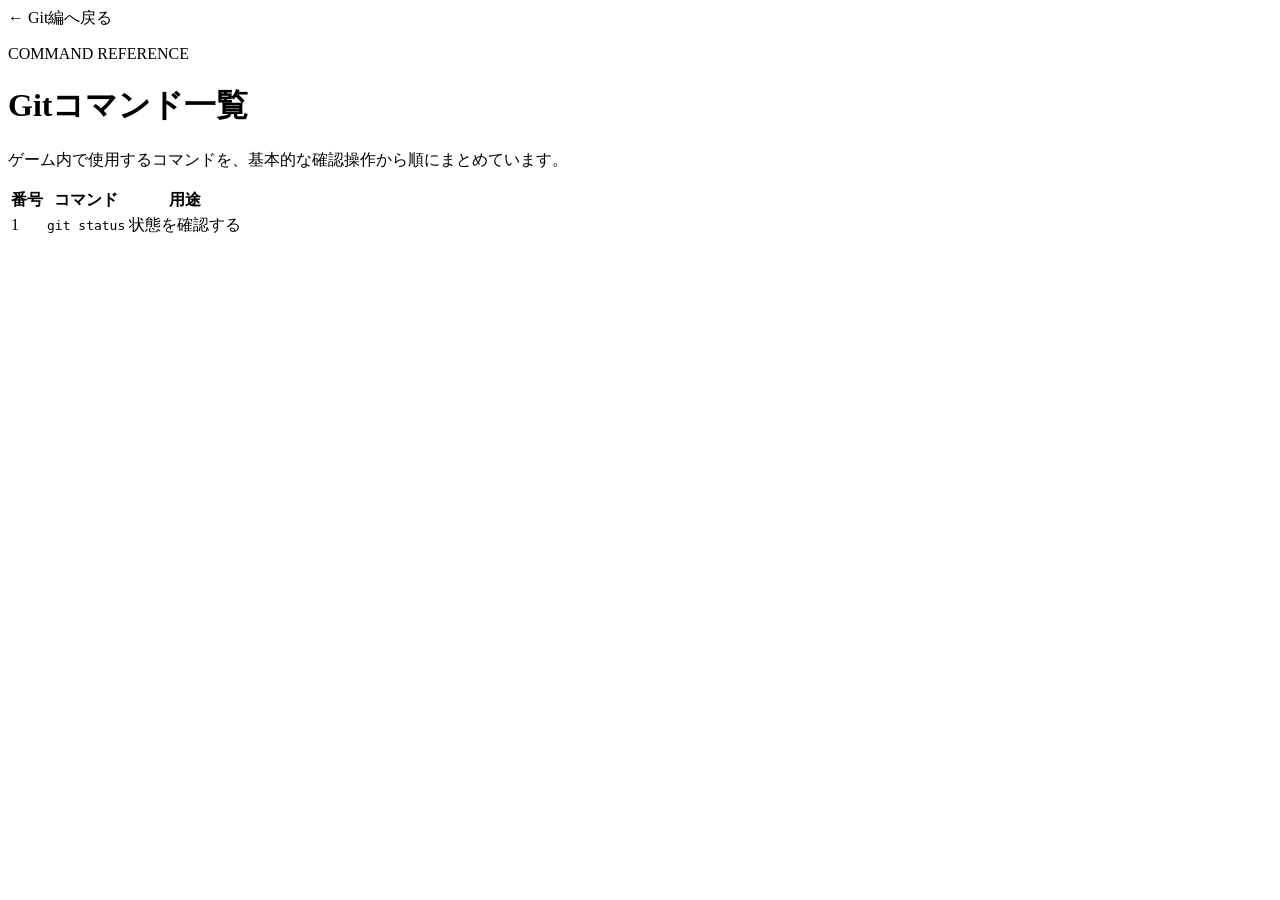
<file: app/src/main/resources/templates/commands.html>
<!doctype html>
<html lang="ja" xmlns:th="http://www.thymeleaf.org">
<head>
  <meta charset="UTF-8">
  <meta name="viewport" content="width=device-width, initial-scale=1">
  <meta http-equiv="Content-Security-Policy" content="default-src 'self'; style-src 'self'; base-uri 'none'; form-action 'self'">
  <title>Developer Dungeon | Gitコマンド一覧</title>
  <link rel="stylesheet" th:href="@{/entry.css}">
</head>
<body class="reference-page">
<main class="reference-shell">
  <a class="back-link" th:href="@{/git/stages}">← Git編へ戻る</a>
  <header><p class="reference-kicker">COMMAND REFERENCE</p><h1>Gitコマンド一覧</h1><p>ゲーム内で使用するコマンドを、基本的な確認操作から順にまとめています。</p></header>
  <div class="command-table-wrap">
    <table>
      <thead><tr><th scope="col">番号</th><th scope="col">コマンド</th><th scope="col">用途</th></tr></thead>
      <tbody><tr th:each="command : ${commands}"><td th:text="${command.number}">1</td><td><code th:text="${command.command}">git status</code></td><td th:text="${command.purpose}">状態を確認する</td></tr></tbody>
    </table>
  </div>
</main>
</body>
</html>
</file>
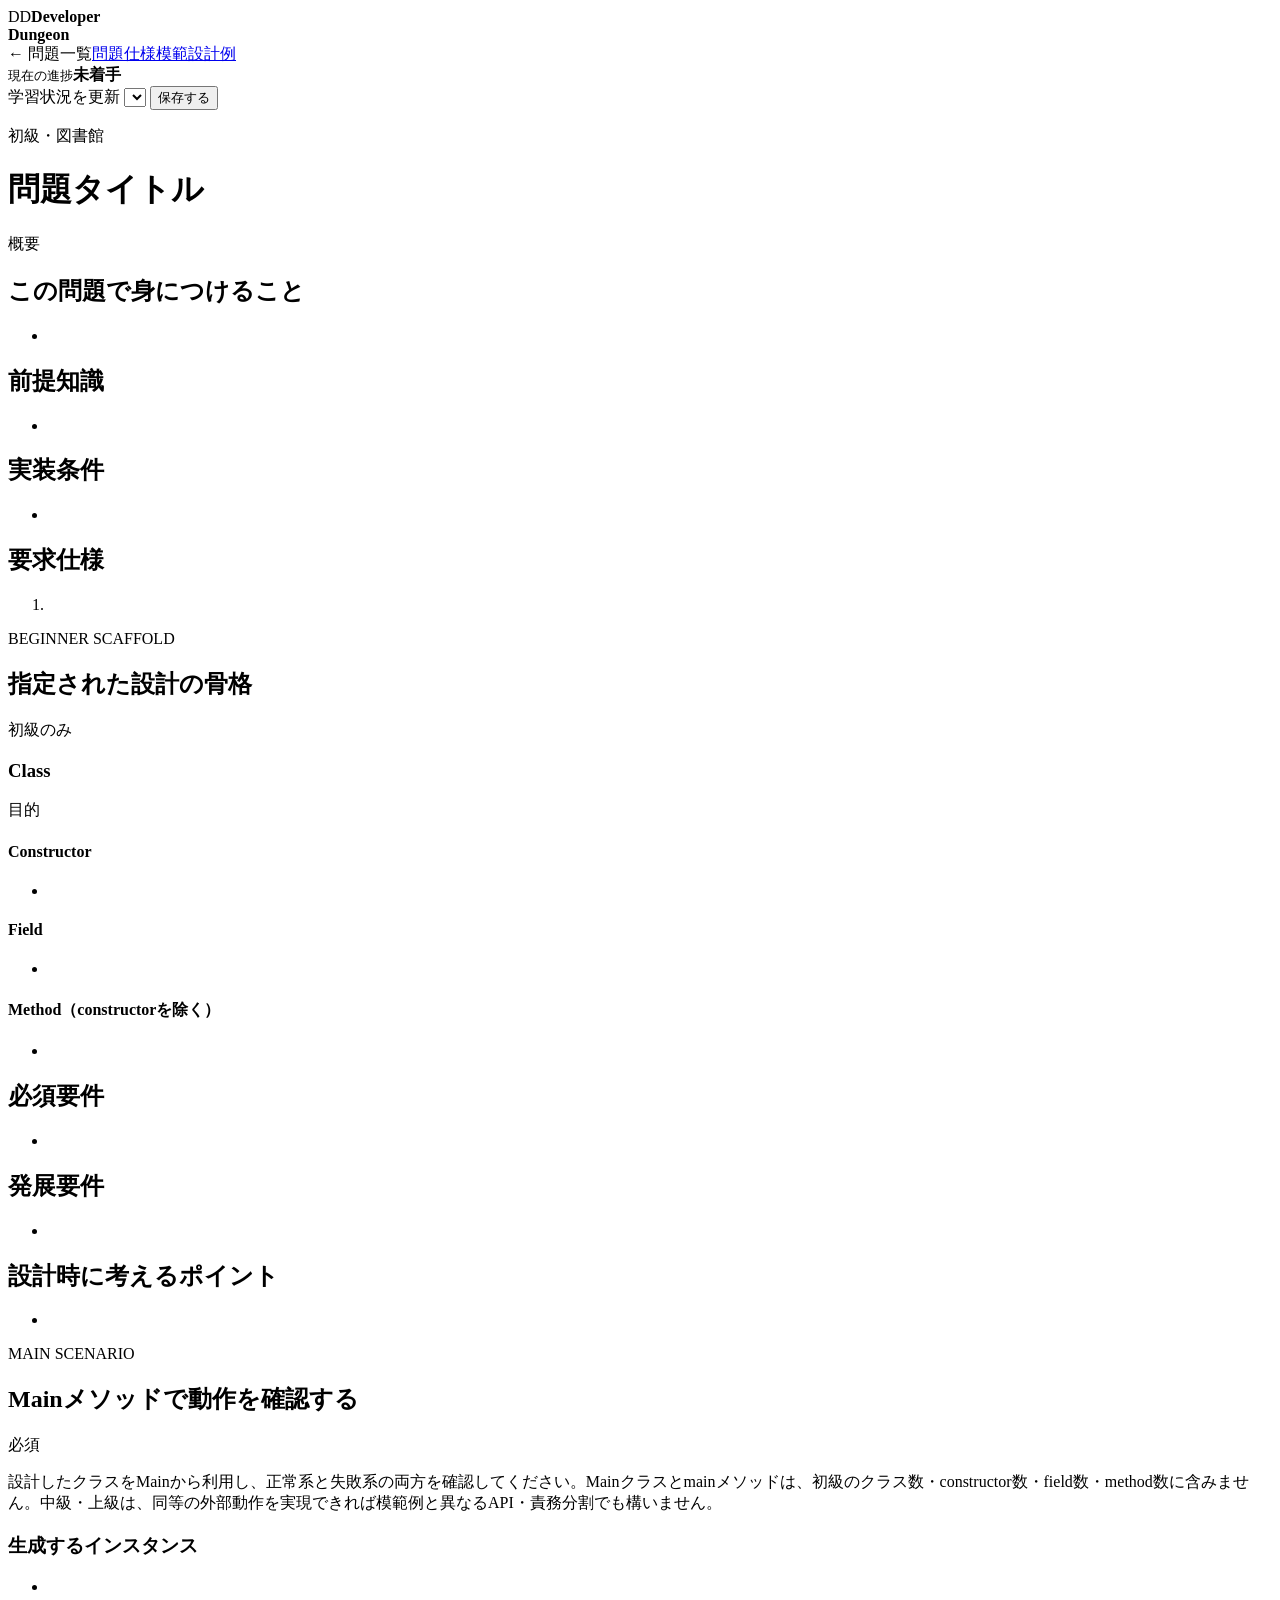
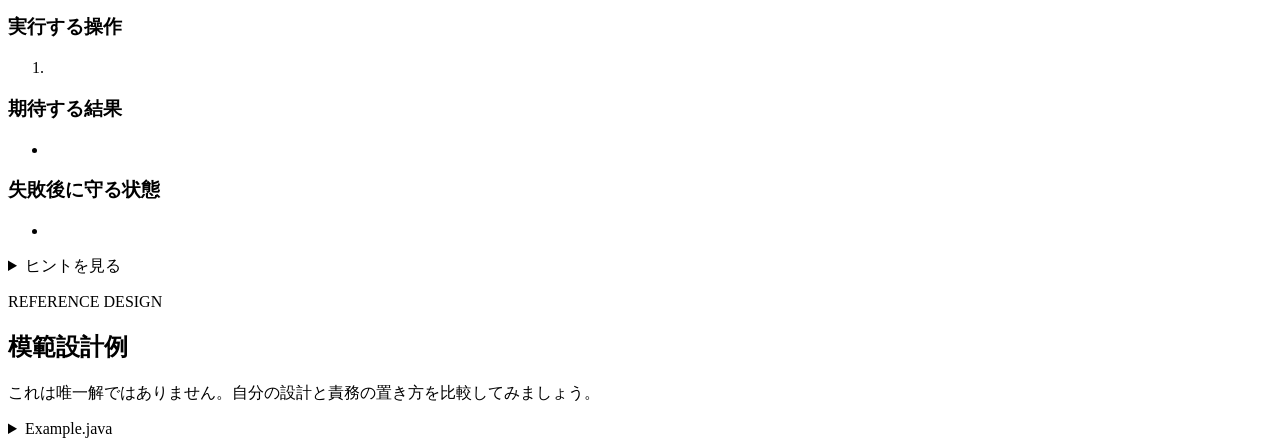
<file: app/src/main/resources/templates/java-problem.html>
<!doctype html>
<html lang="ja" xmlns:th="http://www.thymeleaf.org">
<head>
  <meta charset="UTF-8">
  <meta name="viewport" content="width=device-width, initial-scale=1">
  <meta http-equiv="Content-Security-Policy" content="default-src 'self'; style-src 'self'; img-src 'self'; base-uri 'none'; form-action 'self'">
  <title th:text="${detail.problem.title + ' | Javaクラス設計演習'}">Javaクラス設計演習</title>
  <link rel="stylesheet" th:href="@{/java-learning.css}">
</head>
<body class="java-page">
<div class="java-layout">
  <aside class="java-sidebar">
    <a class="java-brand" th:href="@{/}"><span>DD</span><strong>Developer<br>Dungeon</strong></a>
    <nav><a th:href="@{/java/problems}">← 問題一覧</a><a class="is-active" href="#problem">問題仕様</a><a href="#reference">模範設計例</a></nav>
    <div class="progress-panel"><small>現在の進捗</small><strong th:text="${detail.status.label}">未着手</strong>
      <form th:action="@{/java/problems/{slug}/progress(slug=${detail.problem.slug})}" method="post">
        <label for="status">学習状況を更新</label>
        <select id="status" name="status"><option th:each="status : ${statuses}" th:value="${status}" th:text="${status.label}" th:selected="${status == detail.status}"></option></select>
        <button type="submit">保存する</button>
      </form>
    </div>
  </aside>
  <main class="java-main problem-main" id="problem">
    <header class="problem-hero">
      <p class="eyebrow" th:text="${detail.problem.difficulty.label + ' ・ ' + detail.problem.theme}">初級・図書館</p>
      <h1 th:text="${detail.problem.title}">問題タイトル</h1>
      <p th:text="${detail.problem.summary}">概要</p>
    </header>

    <section class="content-card accent-card"><h2>この問題で身につけること</h2><ul><li th:each="item : ${detail.problem.learningObjectives}" th:text="${item}"></li></ul></section>
    <div class="content-columns">
      <section class="content-card"><h2>前提知識</h2><ul><li th:each="item : ${detail.problem.prerequisites}" th:text="${item}"></li></ul></section>
      <section class="content-card"><h2>実装条件</h2><ul><li th:each="item : ${detail.problem.constraints}" th:text="${item}"></li></ul></section>
    </div>
    <section class="content-card"><h2>要求仕様</h2><ol><li th:each="item : ${detail.problem.requirements}" th:text="${item}"></li></ol></section>
    <section class="content-card" th:if="${detail.problem.beginnerScaffold != null}">
      <div class="section-heading"><div><p class="eyebrow">BEGINNER SCAFFOLD</p><h2>指定された設計の骨格</h2></div><span th:text="${'全 ' + detail.problem.beginnerScaffold.classCount + ' class'}">初級のみ</span></div>
      <div class="scaffold-grid">
        <article th:each="spec : ${detail.problem.beginnerScaffold.classes}"><h3 th:text="${spec.name}">Class</h3><p th:text="${spec.purpose}">目的</p><b th:text="${'constructor ' + spec.constructorCount + '個 / field ' + spec.fieldCount + '個 / method ' + spec.methodCount + '個'}"></b><h4>Constructor</h4><ul><li th:each="constructor : ${spec.constructors}" th:text="${constructor}"></li></ul><h4>Field</h4><ul><li th:each="field : ${spec.fields}" th:text="${field}"></li></ul><h4>Method（constructorを除く）</h4><ul><li th:each="method : ${spec.methods}" th:text="${method}"></li></ul></article>
      </div>
    </section>
    <div class="content-columns">
      <section class="content-card"><h2>必須要件</h2><ul class="check-list"><li th:each="item : ${detail.problem.mandatoryRequirements}" th:text="${item}"></li></ul></section>
      <section class="content-card"><h2>発展要件</h2><ul><li th:each="item : ${detail.problem.optionalRequirements}" th:text="${item}"></li></ul></section>
    </div>
    <section class="content-card"><h2>設計時に考えるポイント</h2><ul><li th:each="item : ${detail.problem.designPoints}" th:text="${item}"></li></ul></section>
    <section class="content-card main-scenario-card">
      <div class="section-heading"><div><p class="eyebrow">MAIN SCENARIO</p><h2>Mainメソッドで動作を確認する</h2></div><span>必須</span></div>
      <p>設計したクラスをMainから利用し、正常系と失敗系の両方を確認してください。Mainクラスとmainメソッドは、初級のクラス数・constructor数・field数・method数に含みません。中級・上級は、同等の外部動作を実現できれば模範例と異なるAPI・責務分割でも構いません。</p>
      <div class="main-scenario-grid">
        <article><h3>生成するインスタンス</h3><ul><li th:each="item : ${detail.problem.mainScenario.instances}" th:text="${item}"></li></ul></article>
        <article><h3>実行する操作</h3><ol><li th:each="item : ${detail.problem.mainScenario.steps}" th:text="${item}"></li></ol></article>
        <article><h3>期待する結果</h3><ul><li th:each="item : ${detail.problem.mainScenario.expectedResults}" th:text="${item}"></li></ul></article>
        <article><h3>失敗後に守る状態</h3><ul><li th:each="item : ${detail.problem.mainScenario.invariants}" th:text="${item}"></li></ul></article>
      </div>
    </section>
    <details class="content-card"><summary>ヒントを見る</summary><ul><li th:each="item : ${detail.problem.hints}" th:text="${item}"></li></ul></details>
    <section class="reference-section" id="reference">
      <div><p class="eyebrow">REFERENCE DESIGN</p><h2>模範設計例</h2><p>これは唯一解ではありません。自分の設計と責務の置き方を比較してみましょう。</p></div>
      <details class="reference-file" th:each="file : ${detail.problem.referenceSources}"><summary th:text="${file.fileName}">Example.java</summary><pre><code th:text="${file.source}"></code></pre></details>
    </section>
  </main>
</div>
</body>
</html>
</file>
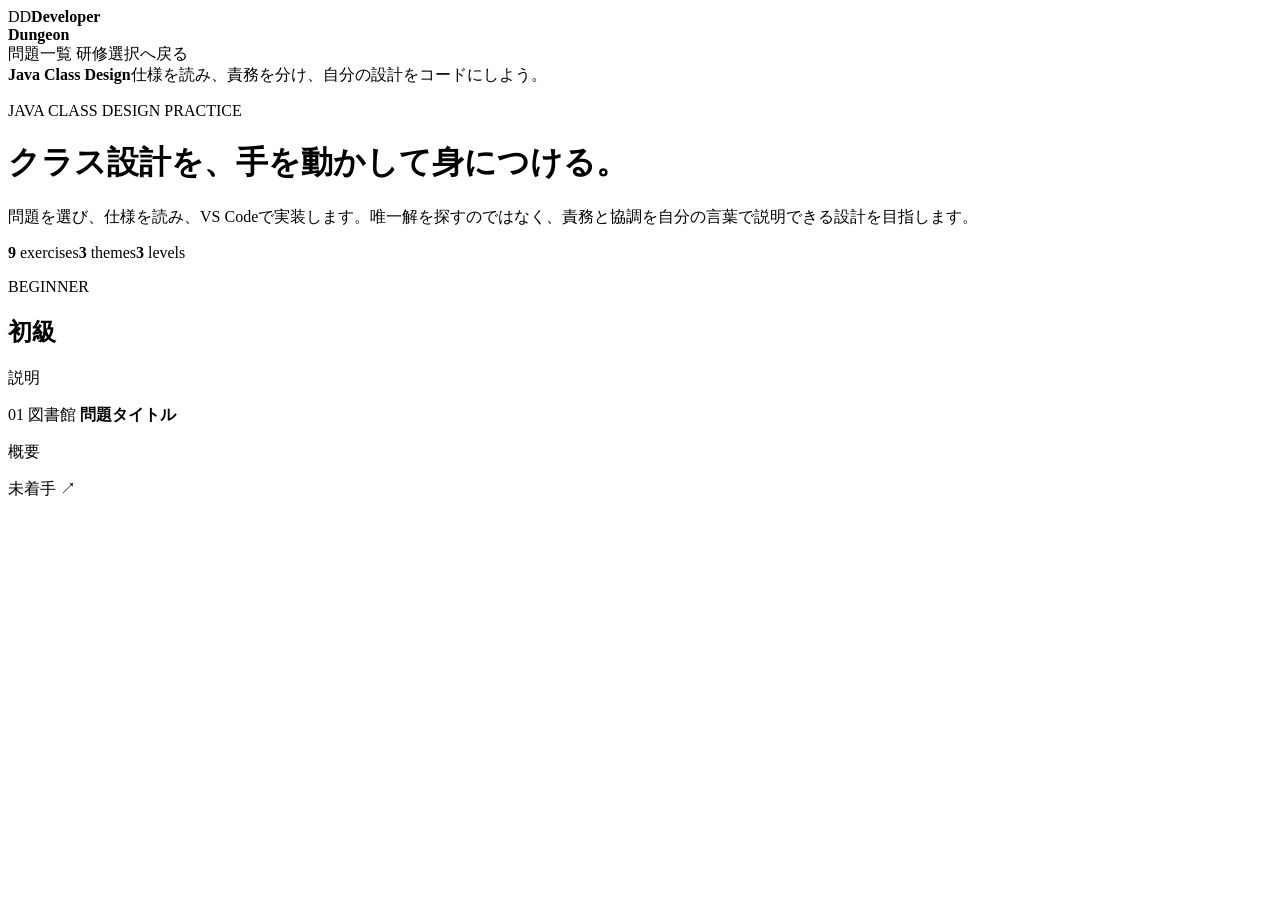
<file: app/src/main/resources/templates/java-problems.html>
<!doctype html>
<html lang="ja" xmlns:th="http://www.thymeleaf.org">
<head>
  <meta charset="UTF-8">
  <meta name="viewport" content="width=device-width, initial-scale=1">
  <meta http-equiv="Content-Security-Policy" content="default-src 'self'; style-src 'self'; img-src 'self'; base-uri 'none'; form-action 'self'">
  <title>Javaクラス設計演習 | Developer Dungeon</title>
  <link rel="stylesheet" th:href="@{/java-learning.css}">
</head>
<body class="java-page">
<div class="java-layout">
  <aside class="java-sidebar">
    <a class="java-brand" th:href="@{/}"><span>DD</span><strong>Developer<br>Dungeon</strong></a>
    <nav aria-label="Java演習ナビゲーション">
      <a class="is-active" th:href="@{/java/problems}">問題一覧</a>
      <a th:href="@{/}">研修選択へ戻る</a>
    </nav>
    <div class="java-sidebar-note"><b>Java Class Design</b><span>仕様を読み、責務を分け、自分の設計をコードにしよう。</span></div>
  </aside>
  <main class="java-main">
    <header class="java-hero">
      <p class="eyebrow">JAVA CLASS DESIGN PRACTICE</p>
      <h1>クラス設計を、手を動かして身につける。</h1>
      <p>問題を選び、仕様を読み、VS Codeで実装します。唯一解を探すのではなく、責務と協調を自分の言葉で説明できる設計を目指します。</p>
      <div class="java-hero-stats"><span><strong>9</strong> exercises</span><span><strong>3</strong> themes</span><span><strong>3</strong> levels</span></div>
    </header>

    <section class="level-section" th:each="group : ${problemGroups}">
      <div class="level-heading">
        <div><p class="eyebrow" th:text="${group.name}">BEGINNER</p><h2 th:text="${group.label}">初級</h2></div>
        <p th:text="${group.description}">説明</p>
      </div>
      <div class="problem-grid">
        <a class="problem-card" th:each="item : ${group.problems}" th:href="@{/java/problems/{slug}(slug=${item.problem.slug})}">
          <span class="problem-order" th:text="${#numbers.formatInteger(item.problem.order, 2)}">01</span>
          <span class="problem-theme" th:text="${item.problem.theme}">図書館</span>
          <strong th:text="${item.problem.title}">問題タイトル</strong>
          <p th:text="${item.problem.summary}">概要</p>
          <span class="problem-status" th:classappend="${'status-' + item.status.name().toLowerCase()}" th:text="${item.status.label}">未着手</span>
          <span class="card-arrow" aria-hidden="true">↗</span>
        </a>
      </div>
    </section>
  </main>
</div>
</body>
</html>
</file>
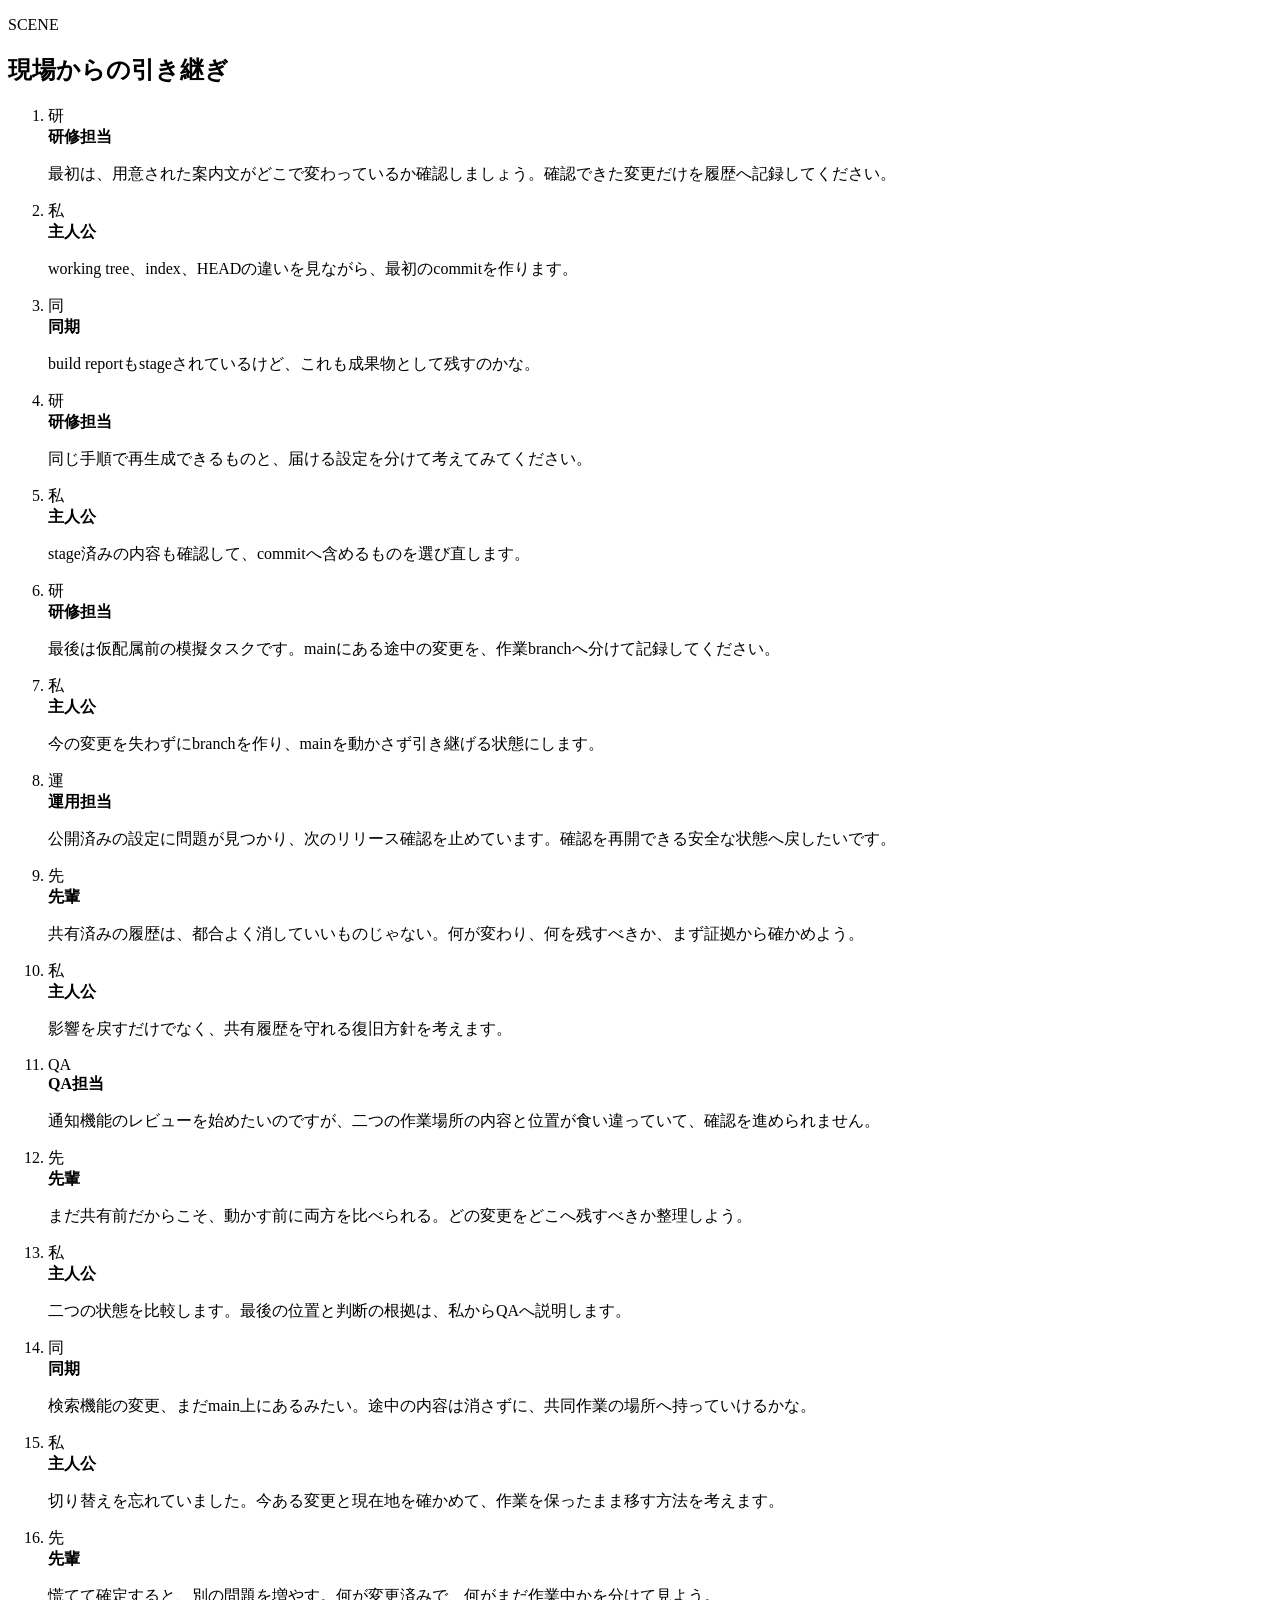
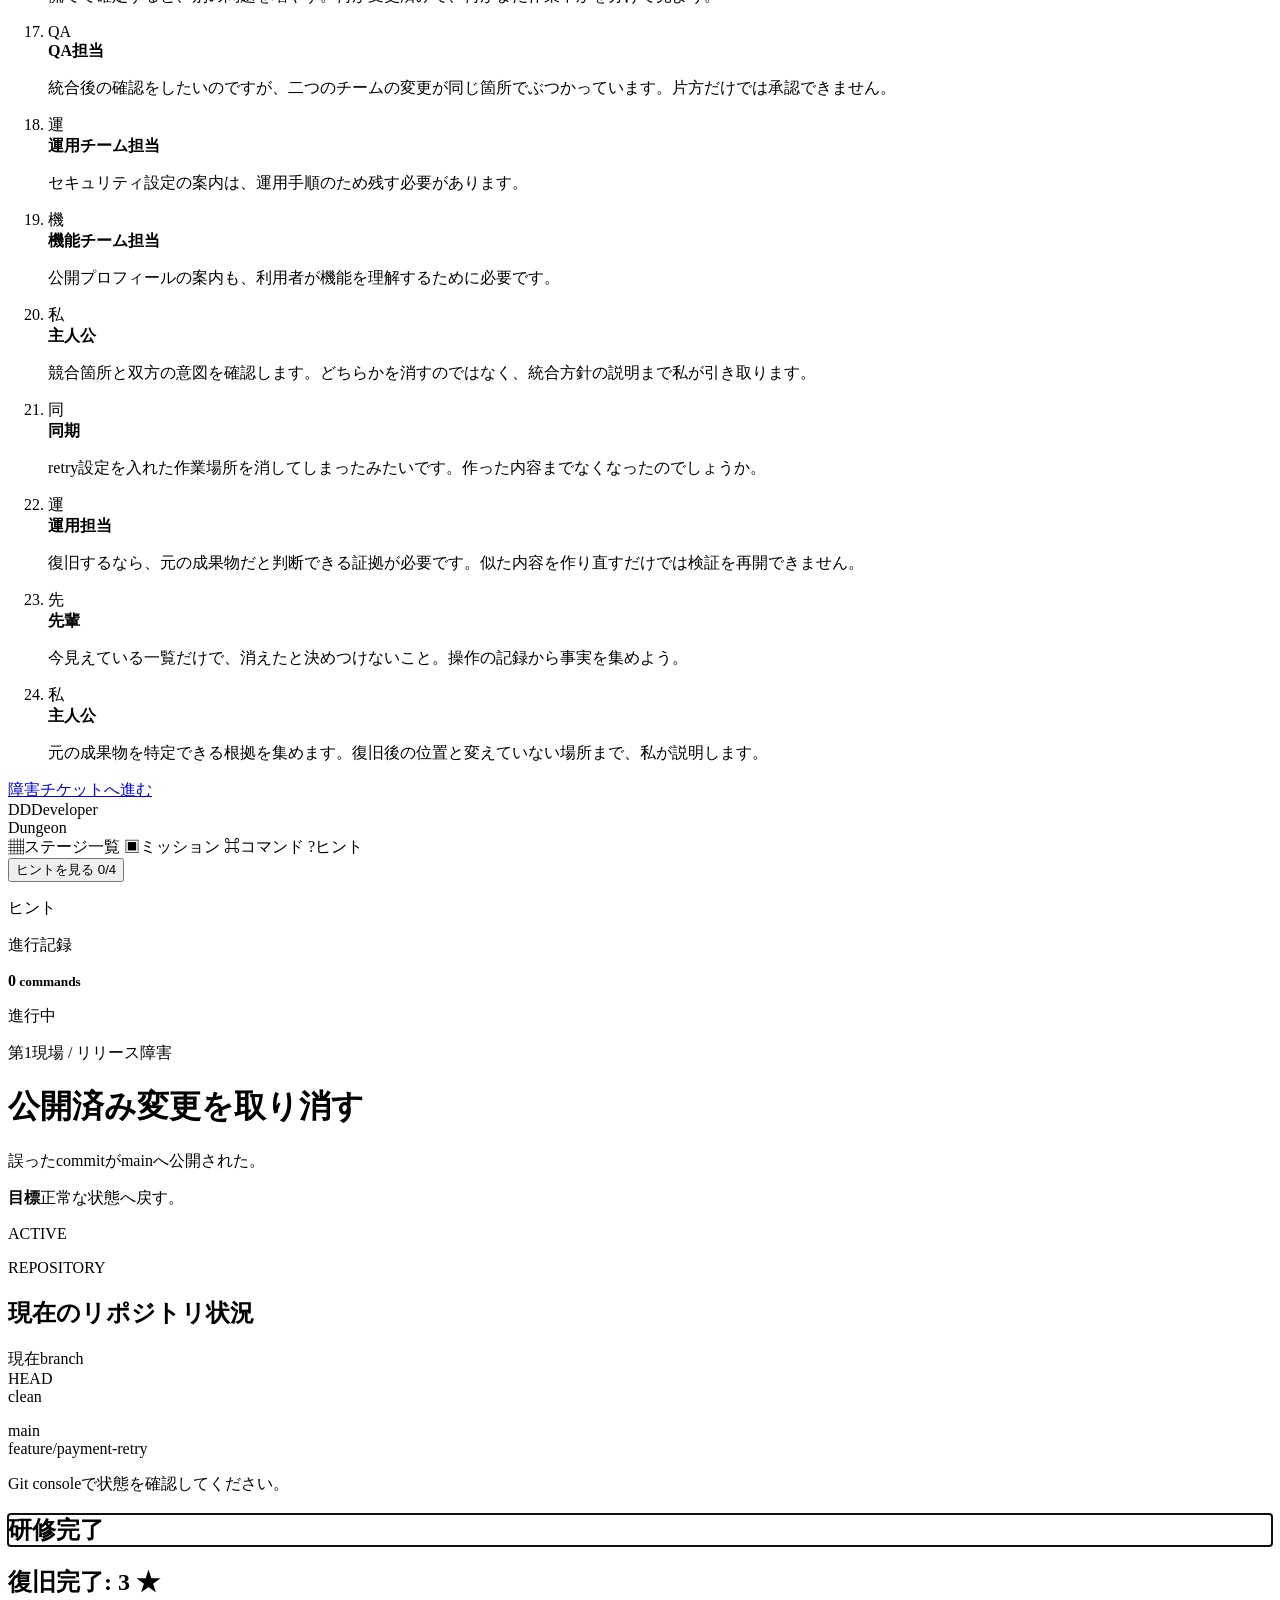
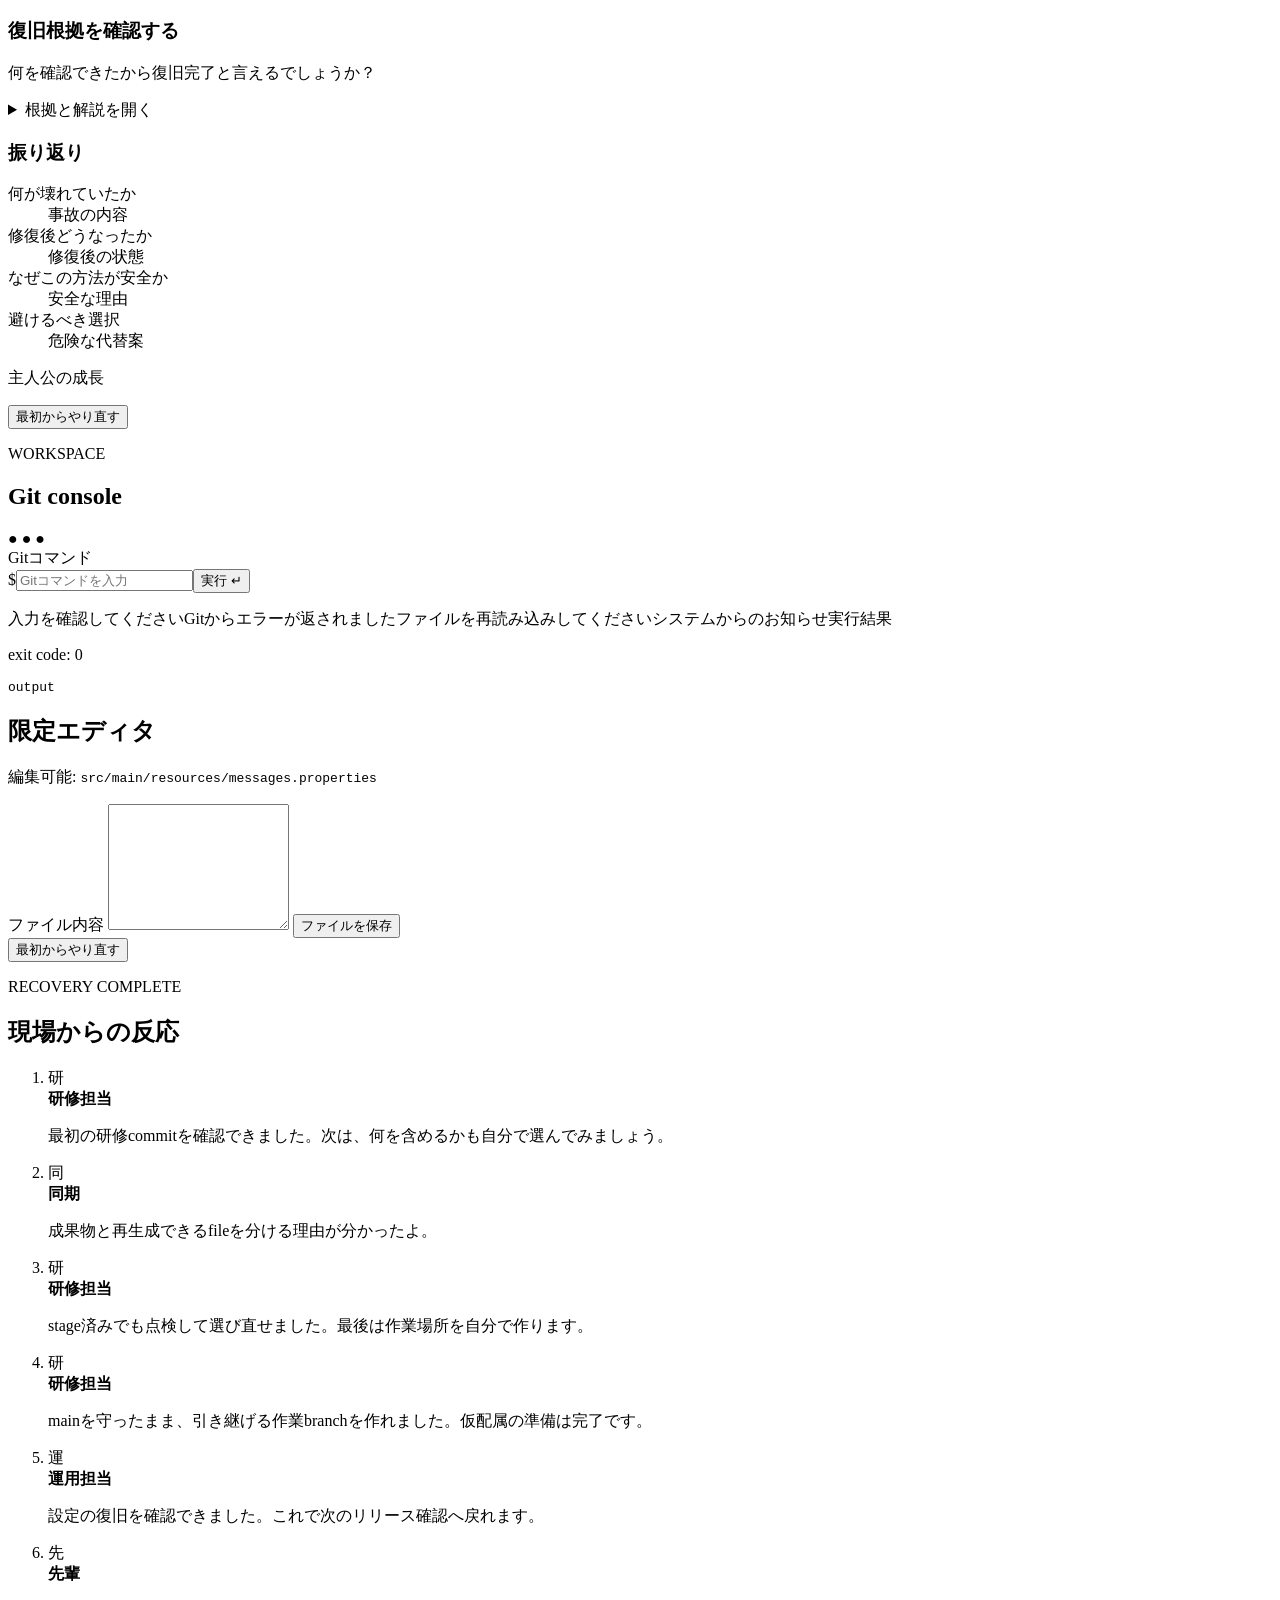
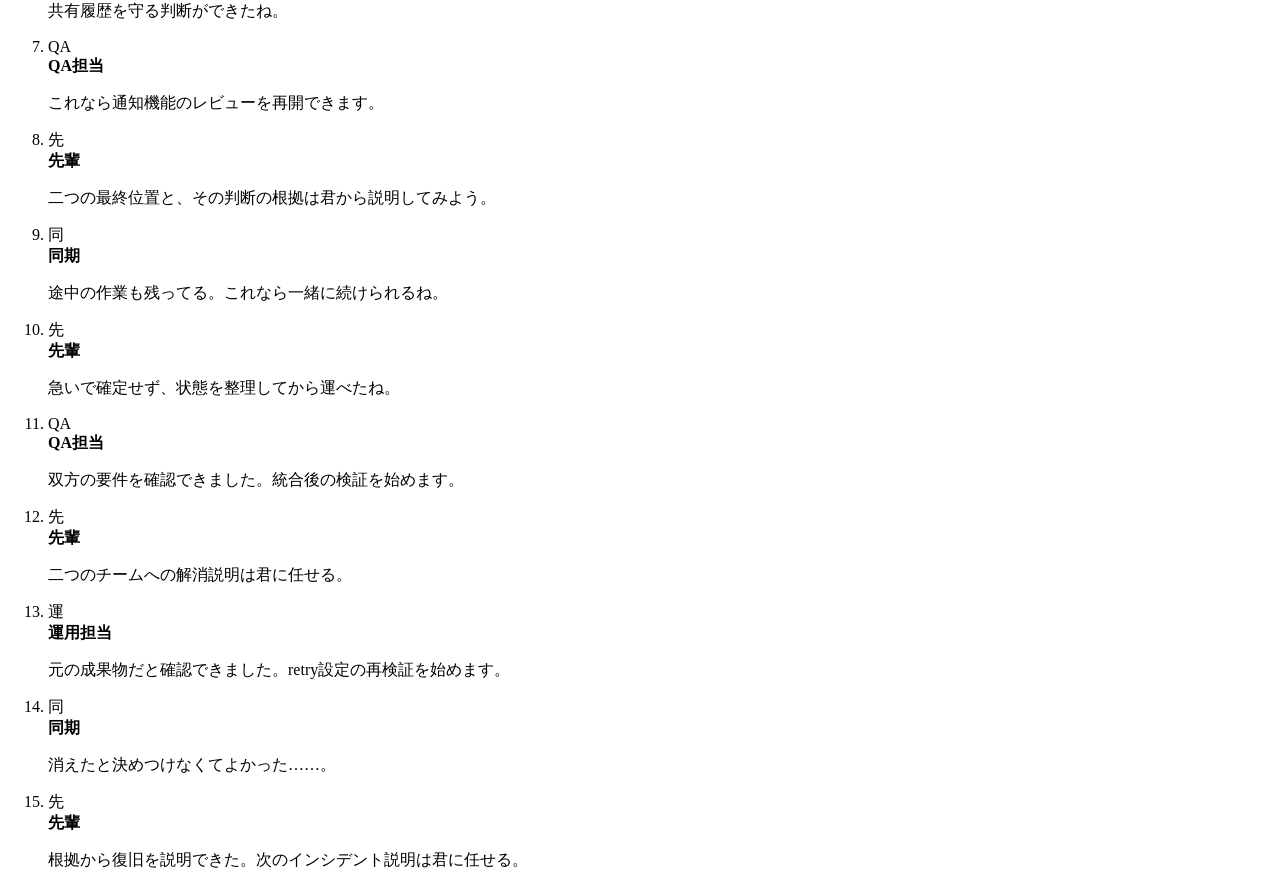
<file: app/src/main/resources/templates/stage.html>
<!doctype html>
<html lang="ja" xmlns:th="http://www.thymeleaf.org">
<head>
  <meta charset="UTF-8">
  <meta name="viewport" content="width=device-width, initial-scale=1">
  <meta http-equiv="Content-Security-Policy" content="default-src 'self'; style-src 'self'; img-src 'self'; script-src 'self'; base-uri 'none'; form-action 'self'">
  <title th:text="${'Developer Dungeon | ' + stage.title}">Developer Dungeon</title>
  <link rel="stylesheet" th:href="@{/stage.css}">
  <script defer th:src="@{/stage-dialogue.js}"></script>
  <script defer th:src="@{/stage-partial-update.js}"></script>
</head>
<body>
<div class="office-scene" th:attr="data-stage-key=${stage.key}">
  <section class="dialogue-scene" th:unless="${view.cleared}" data-dialogue-scene th:attr="data-stage-key=${stage.key}" aria-labelledby="dialogue-heading">
    <div class="dialogue-card">
      <div class="dialogue-heading-row">
        <div><p class="dialogue-kicker">SCENE</p><h2 id="dialogue-heading" tabindex="-1">現場からの引き継ぎ</h2></div>
        <p class="dialogue-progress" data-dialogue-progress aria-live="polite" hidden><span data-dialogue-current>1</span> / <span data-dialogue-total>3</span></p>
      </div>
      <ol class="dialogue-list" th:switch="${stage.key}">
        <th:block th:case="'TRAINING-GIT-01'">
          <li class="dialogue-beat"><span class="speaker-avatar avatar-senior" aria-hidden="true">研</span><div><strong>研修担当</strong><p>最初は、用意された案内文がどこで変わっているか確認しましょう。確認できた変更だけを履歴へ記録してください。</p></div></li>
          <li class="dialogue-beat protagonist"><span class="speaker-avatar avatar-player" aria-hidden="true">私</span><div><strong>主人公</strong><p>working tree、index、HEADの違いを見ながら、最初のcommitを作ります。</p></div></li>
        </th:block>
        <th:block th:case="'TRAINING-GIT-02'">
          <li class="dialogue-beat"><span class="speaker-avatar avatar-peer" aria-hidden="true">同</span><div><strong>同期</strong><p>build reportもstageされているけど、これも成果物として残すのかな。</p></div></li>
          <li class="dialogue-beat"><span class="speaker-avatar avatar-senior" aria-hidden="true">研</span><div><strong>研修担当</strong><p>同じ手順で再生成できるものと、届ける設定を分けて考えてみてください。</p></div></li>
          <li class="dialogue-beat protagonist"><span class="speaker-avatar avatar-player" aria-hidden="true">私</span><div><strong>主人公</strong><p>stage済みの内容も確認して、commitへ含めるものを選び直します。</p></div></li>
        </th:block>
        <th:block th:case="'TRAINING-GIT-03'">
          <li class="dialogue-beat"><span class="speaker-avatar avatar-senior" aria-hidden="true">研</span><div><strong>研修担当</strong><p>最後は仮配属前の模擬タスクです。mainにある途中の変更を、作業branchへ分けて記録してください。</p></div></li>
          <li class="dialogue-beat protagonist"><span class="speaker-avatar avatar-player" aria-hidden="true">私</span><div><strong>主人公</strong><p>今の変更を失わずにbranchを作り、mainを動かさず引き継げる状態にします。</p></div></li>
        </th:block>
        <th:block th:case="'STAGE-GIT-01'">
          <li class="dialogue-beat" data-dialogue-beat><span class="speaker-avatar avatar-operations" aria-hidden="true">運</span><div><strong>運用担当</strong><p>公開済みの設定に問題が見つかり、次のリリース確認を止めています。確認を再開できる安全な状態へ戻したいです。</p></div></li>
          <li class="dialogue-beat" data-dialogue-beat><span class="speaker-avatar avatar-senior" aria-hidden="true">先</span><div><strong>先輩</strong><p>共有済みの履歴は、都合よく消していいものじゃない。何が変わり、何を残すべきか、まず証拠から確かめよう。</p></div></li>
          <li class="dialogue-beat protagonist" data-dialogue-beat><span class="speaker-avatar avatar-player" aria-hidden="true">私</span><div><strong>主人公</strong><p>影響を戻すだけでなく、共有履歴を守れる復旧方針を考えます。</p></div></li>
        </th:block>
        <th:block th:case="'STAGE-GIT-02'">
          <li class="dialogue-beat" data-dialogue-beat><span class="speaker-avatar avatar-qa" aria-hidden="true">QA</span><div><strong>QA担当</strong><p>通知機能のレビューを始めたいのですが、二つの作業場所の内容と位置が食い違っていて、確認を進められません。</p></div></li>
          <li class="dialogue-beat" data-dialogue-beat><span class="speaker-avatar avatar-senior" aria-hidden="true">先</span><div><strong>先輩</strong><p>まだ共有前だからこそ、動かす前に両方を比べられる。どの変更をどこへ残すべきか整理しよう。</p></div></li>
          <li class="dialogue-beat protagonist" data-dialogue-beat><span class="speaker-avatar avatar-player" aria-hidden="true">私</span><div><strong>主人公</strong><p>二つの状態を比較します。最後の位置と判断の根拠は、私からQAへ説明します。</p></div></li>
        </th:block>
        <th:block th:case="'STAGE-GIT-03'">
          <li class="dialogue-beat" data-dialogue-beat><span class="speaker-avatar avatar-peer" aria-hidden="true">同</span><div><strong>同期</strong><p>検索機能の変更、まだmain上にあるみたい。途中の内容は消さずに、共同作業の場所へ持っていけるかな。</p></div></li>
          <li class="dialogue-beat protagonist" data-dialogue-beat><span class="speaker-avatar avatar-player" aria-hidden="true">私</span><div><strong>主人公</strong><p>切り替えを忘れていました。今ある変更と現在地を確かめて、作業を保ったまま移す方法を考えます。</p></div></li>
          <li class="dialogue-beat" data-dialogue-beat><span class="speaker-avatar avatar-senior" aria-hidden="true">先</span><div><strong>先輩</strong><p>慌てて確定すると、別の問題を増やす。何が変更済みで、何がまだ作業中かを分けて見よう。</p></div></li>
        </th:block>
        <th:block th:case="'STAGE-GIT-04'">
          <li class="dialogue-beat" data-dialogue-beat><span class="speaker-avatar avatar-qa" aria-hidden="true">QA</span><div><strong>QA担当</strong><p>統合後の確認をしたいのですが、二つのチームの変更が同じ箇所でぶつかっています。片方だけでは承認できません。</p></div></li>
          <li class="dialogue-beat" data-dialogue-beat><span class="speaker-avatar avatar-operations" aria-hidden="true">運</span><div><strong>運用チーム担当</strong><p>セキュリティ設定の案内は、運用手順のため残す必要があります。</p></div></li>
          <li class="dialogue-beat" data-dialogue-beat><span class="speaker-avatar avatar-feature" aria-hidden="true">機</span><div><strong>機能チーム担当</strong><p>公開プロフィールの案内も、利用者が機能を理解するために必要です。</p></div></li>
          <li class="dialogue-beat protagonist" data-dialogue-beat><span class="speaker-avatar avatar-player" aria-hidden="true">私</span><div><strong>主人公</strong><p>競合箇所と双方の意図を確認します。どちらかを消すのではなく、統合方針の説明まで私が引き取ります。</p></div></li>
        </th:block>
        <th:block th:case="'STAGE-GIT-05'">
          <li class="dialogue-beat" data-dialogue-beat><span class="speaker-avatar avatar-peer" aria-hidden="true">同</span><div><strong>同期</strong><p>retry設定を入れた作業場所を消してしまったみたいです。作った内容までなくなったのでしょうか。</p></div></li>
          <li class="dialogue-beat" data-dialogue-beat><span class="speaker-avatar avatar-operations" aria-hidden="true">運</span><div><strong>運用担当</strong><p>復旧するなら、元の成果物だと判断できる証拠が必要です。似た内容を作り直すだけでは検証を再開できません。</p></div></li>
          <li class="dialogue-beat" data-dialogue-beat><span class="speaker-avatar avatar-senior" aria-hidden="true">先</span><div><strong>先輩</strong><p>今見えている一覧だけで、消えたと決めつけないこと。操作の記録から事実を集めよう。</p></div></li>
          <li class="dialogue-beat protagonist" data-dialogue-beat><span class="speaker-avatar avatar-player" aria-hidden="true">私</span><div><strong>主人公</strong><p>元の成果物を特定できる根拠を集めます。復旧後の位置と変えていない場所まで、私が説明します。</p></div></li>
        </th:block>
      </ol>
      <div class="dialogue-controls" data-dialogue-controls hidden>
        <button type="button" data-dialogue-next>次へ</button>
        <button class="secondary" type="button" data-dialogue-skip>会話をスキップ</button>
      </div>
      <a class="dialogue-fallback" href="#mission-heading" data-dialogue-fallback>障害チケットへ進む</a>
    </div>
  </section>

  <main class="monitor-ui">
    <div class="app-frame">
      <aside class="app-sidebar" aria-label="ゲームメニュー">
        <a class="brand" th:href="@{/}"><span class="brand-mark" aria-hidden="true">DD</span><span>Developer<br>Dungeon</span></a>
        <nav class="side-nav" aria-label="ステージ内メニュー">
          <a th:href="@{/git/stages}"><span aria-hidden="true">▦</span>ステージ一覧</a>
          <span class="nav-current" aria-current="page"><span aria-hidden="true">▣</span>ミッション</span>
          <a th:href="@{/commands}"><span aria-hidden="true">⌘</span>コマンド</a>
          <span class="nav-label"><span aria-hidden="true">?</span>ヒント</span>
        </nav>
        <section id="stage-sidebar-state" class="sidebar-state" data-stage-region="stage-sidebar-state" aria-label="現在の進行状況">
          <form th:unless="${view.cleared}" method="post" th:action="${actions.hintPath}" data-stage-form="hint">
            <input type="hidden" th:name="${_csrf.parameterName}" th:value="${_csrf.token}">
            <button class="hint-button" type="submit" th:attr="aria-expanded=${view.hintLevel > 0},aria-controls='stage-sidebar-hint'">ヒントを見る <span th:text="${view.hintLevel}">0</span>/4</button>
          </form>
          <div id="stage-sidebar-hint" class="sidebar-hint" th:unless="${view.cleared}" th:hidden="${view.hintLevel == 0}" tabindex="-1">
            <p th:each="hint : ${view.hints}" th:text="${hint}">ヒント</p>
          </div>
          <div class="sidebar-progress">
            <p class="progress-label">進行記録</p>
            <strong><span th:text="${view.commandSequence}">0</span><small> commands</small></strong>
            <p th:text="${training ? (view.cleared ? '研修完了' : '研修中') : (view.cleared ? '復旧完了' : '復旧対応中')}">進行中</p>
          </div>
        </section>
      </aside>

      <div class="app-main" data-scroll-key="monitor-main">
        <header id="stage-header" class="stage-header" data-stage-region="stage-header">
          <div>
            <p class="eyebrow" th:text="${stage.chapter}">第1現場 / リリース障害</p>
            <h1 id="mission-heading" tabindex="-1" th:text="${stage.title}">公開済み変更を取り消す</h1>
            <p class="stage-ticket" th:text="${stage.ticket}">誤ったcommitがmainへ公開された。</p>
            <p class="stage-objective"><strong>目標</strong><span th:text="${stage.objective}">正常な状態へ戻す。</span></p>
          </div>
          <div class="stage-badges" aria-label="ステージ状態">
            <button class="dialogue-replay" type="button" th:unless="${view.cleared}" data-dialogue-replay hidden>会話を見る</button>
            <span th:text="${view.cleared ? (training ? 'COMPLETE' : 'CLEAR') : (training ? 'TRAINING' : 'ACTIVE')}">ACTIVE</span>
          </div>
        </header>

        <p id="partial-update-error" class="partial-update-error" role="alert" hidden>結果を確定できませんでした。再送せず、画面を再読み込みしてください。</p>

        <section id="stage-repository" class="repository-card" data-stage-region="stage-repository" aria-labelledby="repository-heading">
          <div><p class="panel-kicker">REPOSITORY</p><h2 id="repository-heading">現在のリポジトリ状況</h2></div>
          <section class="incident-board" th:if="${presentation.incidentBoard != null}">
            <dl th:unless="${presentation.incidentBoard.redacted}">
              <div><dt>現在branch</dt><dd><code th:text="${presentation.incidentBoard.currentBranch}"></code></dd></div>
              <div><dt>HEAD</dt><dd class="object-id"><code th:text="${presentation.incidentBoard.headObjectId}"></code></dd></div>
              <div><dt>clean</dt><dd th:text="${presentation.incidentBoard.clean}"></dd></div>
            </dl>
            <dl th:if="${presentation.incidentBoard.redacted}">
              <div><dt>main</dt><dd th:text="${presentation.incidentBoard.mainPresent ? '存在' : '欠落'}"></dd></div>
              <div><dt>feature/payment-retry</dt><dd th:text="${presentation.incidentBoard.paymentRetryPresent ? '存在' : '未復旧'}"></dd></div>
            </dl>
          </section>
          <p class="board-placeholder" th:if="${presentation.incidentBoard == null}">Git consoleで状態を確認してください。</p>
        </section>

        <section id="stage-workspace" class="workspace" data-stage-region="stage-workspace">
          <section class="result" th:if="${view.cleared}" role="status" aria-live="polite" aria-labelledby="clear-heading">
            <h2 id="clear-heading" tabindex="-1" autofocus th:if="${training}">研修完了</h2>
            <h2 id="clear-heading" tabindex="-1" autofocus th:unless="${training}">復旧完了: <span th:text="${view.stars}">3</span> ★</h2>
            <p th:text="${view.gradeMessage}"></p>
            <section class="self-check">
              <h3 th:text="${training ? '記録された状態を確認する' : '復旧根拠を確認する'}">復旧根拠を確認する</h3>
              <p th:text="${stage.outcome.selfCheckPrompt}">何を確認できたから復旧完了と言えるでしょうか？</p>
              <details><summary>根拠と解説を開く</summary><p th:text="${stage.outcome.selfCheckExplanation}">解説</p></details>
            </section>
            <section class="reflection">
              <h3>振り返り</h3>
              <dl>
                <dt th:text="${training ? '開始時の状態' : '何が壊れていたか'}">何が壊れていたか</dt><dd th:text="${stage.outcome.incident}">事故の内容</dd>
                <dt th:text="${training ? '完了後の状態' : '修復後どうなったか'}">修復後どうなったか</dt><dd th:text="${stage.outcome.repairedState}">修復後の状態</dd>
                <dt th:text="${training ? '今回学んだこと' : 'なぜこの方法が安全か'}">なぜこの方法が安全か</dt><dd th:text="${stage.outcome.safeReason}">安全な理由</dd>
                <dt>避けるべき選択</dt><dd th:text="${stage.outcome.unsafeAlternative}">危険な代替案</dd>
              </dl>
              <p class="growth-beat" th:text="${stage.outcome.growthBeat}">主人公の成長</p>
            </section>
            <form class="result-reset" method="post" th:action="${actions.resetPath}" data-stage-form="reset">
              <input type="hidden" th:name="${_csrf.parameterName}" th:value="${_csrf.token}">
              <button class="secondary" type="submit">最初からやり直す</button>
            </form>
          </section>

          <section class="console" th:unless="${view.cleared}">
            <div class="console-heading"><div><p class="panel-kicker">WORKSPACE</p><h2>Git console</h2></div><span aria-hidden="true">● ● ●</span></div>
            <form method="post" th:action="${actions.commandPath}" data-stage-form="command">
              <input type="hidden" th:name="${_csrf.parameterName}" th:value="${_csrf.token}">
              <input type="hidden" name="requestId" th:value="${view.requestId}">
              <label class="command-label" for="command">Gitコマンド</label>
              <div class="command-row"><span class="prompt" aria-hidden="true">$</span><input id="command" name="command" required autocomplete="off" placeholder="Gitコマンドを入力"><button type="submit">実行 <span aria-hidden="true">↵</span></button></div>
            </form>
            <div id="stage-command-feedback" class="console-feedback" th:classappend="${' feedback-' + view.feedbackKind.cssToken()}" role="status" aria-live="polite" tabindex="-1">
              <p class="feedback-label" th:switch="${view.feedbackKind.name()}"><span th:case="'INPUT_REJECTED'">入力を確認してください</span><span th:case="'GIT_ERROR'">Gitからエラーが返されました</span><span th:case="'EDIT_CONFLICT'">ファイルを再読み込みしてください</span><span th:case="'SYSTEM_ERROR'">システムからのお知らせ</span><span th:case="*">実行結果</span></p>
              <p class="exit-code" th:if="${view.exitCode != null}">exit code: <span th:text="${view.exitCode}">0</span></p>
              <pre th:text="${view.output}">output</pre>
            </div>
          </section>

          <section id="stage-editor" class="editor" th:if="${editor != null}">
            <h2>限定エディタ</h2>
            <p>編集可能: <code>src/main/resources/messages.properties</code></p>
            <form method="post" th:action="${actions.editorPath}" data-stage-form="editor">
              <input type="hidden" th:name="${_csrf.parameterName}" th:value="${_csrf.token}">
              <input type="hidden" name="requestId" th:value="${editor.requestId}">
              <input type="hidden" name="versionToken" th:value="${editor.versionToken}">
              <label for="editor-content">ファイル内容</label>
              <textarea id="editor-content" name="content" rows="8" required th:text="${editor.content}"></textarea>
              <button type="submit">ファイルを保存</button>
            </form>
          </section>

          <form class="workspace-reset" th:unless="${view.cleared}" method="post" th:action="${actions.resetPath}" data-stage-form="reset">
            <input type="hidden" th:name="${_csrf.parameterName}" th:value="${_csrf.token}">
            <button class="secondary" type="submit">最初からやり直す</button>
          </form>
        </section>
      </div>
    </div>
  </main>

  <div id="stage-clear-dialogue" data-stage-region="stage-clear-dialogue">
  <section class="dialogue-scene clear-dialogue" th:if="${view.cleared}" aria-labelledby="clear-dialogue-heading">
    <div class="dialogue-card">
      <div class="dialogue-heading-row"><div><p class="dialogue-kicker" th:text="${training ? 'TRAINING COMPLETE' : 'RECOVERY COMPLETE'}">RECOVERY COMPLETE</p><h2 id="clear-dialogue-heading" th:text="${training ? '研修担当からの反応' : '現場からの反応'}">現場からの反応</h2></div></div>
      <ol class="dialogue-list" th:switch="${stage.key}">
        <th:block th:case="'TRAINING-GIT-01'">
          <li class="dialogue-beat"><span class="speaker-avatar avatar-senior" aria-hidden="true">研</span><div><strong>研修担当</strong><p>最初の研修commitを確認できました。次は、何を含めるかも自分で選んでみましょう。</p></div></li>
        </th:block>
        <th:block th:case="'TRAINING-GIT-02'">
          <li class="dialogue-beat"><span class="speaker-avatar avatar-peer" aria-hidden="true">同</span><div><strong>同期</strong><p>成果物と再生成できるfileを分ける理由が分かったよ。</p></div></li>
          <li class="dialogue-beat"><span class="speaker-avatar avatar-senior" aria-hidden="true">研</span><div><strong>研修担当</strong><p>stage済みでも点検して選び直せました。最後は作業場所を自分で作ります。</p></div></li>
        </th:block>
        <th:block th:case="'TRAINING-GIT-03'">
          <li class="dialogue-beat"><span class="speaker-avatar avatar-senior" aria-hidden="true">研</span><div><strong>研修担当</strong><p>mainを守ったまま、引き継げる作業branchを作れました。仮配属の準備は完了です。</p></div></li>
        </th:block>
        <th:block th:case="'STAGE-GIT-01'">
          <li class="dialogue-beat"><span class="speaker-avatar avatar-operations" aria-hidden="true">運</span><div><strong>運用担当</strong><p>設定の復旧を確認できました。これで次のリリース確認へ戻れます。</p></div></li>
          <li class="dialogue-beat"><span class="speaker-avatar avatar-senior" aria-hidden="true">先</span><div><strong>先輩</strong><p>共有履歴を守る判断ができたね。</p></div></li>
        </th:block>
        <th:block th:case="'STAGE-GIT-02'">
          <li class="dialogue-beat"><span class="speaker-avatar avatar-qa" aria-hidden="true">QA</span><div><strong>QA担当</strong><p>これなら通知機能のレビューを再開できます。</p></div></li>
          <li class="dialogue-beat"><span class="speaker-avatar avatar-senior" aria-hidden="true">先</span><div><strong>先輩</strong><p>二つの最終位置と、その判断の根拠は君から説明してみよう。</p></div></li>
        </th:block>
        <th:block th:case="'STAGE-GIT-03'">
          <li class="dialogue-beat"><span class="speaker-avatar avatar-peer" aria-hidden="true">同</span><div><strong>同期</strong><p>途中の作業も残ってる。これなら一緒に続けられるね。</p></div></li>
          <li class="dialogue-beat"><span class="speaker-avatar avatar-senior" aria-hidden="true">先</span><div><strong>先輩</strong><p>急いで確定せず、状態を整理してから運べたね。</p></div></li>
        </th:block>
        <th:block th:case="'STAGE-GIT-04'">
          <li class="dialogue-beat"><span class="speaker-avatar avatar-qa" aria-hidden="true">QA</span><div><strong>QA担当</strong><p>双方の要件を確認できました。統合後の検証を始めます。</p></div></li>
          <li class="dialogue-beat"><span class="speaker-avatar avatar-senior" aria-hidden="true">先</span><div><strong>先輩</strong><p>二つのチームへの解消説明は君に任せる。</p></div></li>
        </th:block>
        <th:block th:case="'STAGE-GIT-05'">
          <li class="dialogue-beat"><span class="speaker-avatar avatar-operations" aria-hidden="true">運</span><div><strong>運用担当</strong><p>元の成果物だと確認できました。retry設定の再検証を始めます。</p></div></li>
          <li class="dialogue-beat"><span class="speaker-avatar avatar-peer" aria-hidden="true">同</span><div><strong>同期</strong><p>消えたと決めつけなくてよかった……。</p></div></li>
          <li class="dialogue-beat"><span class="speaker-avatar avatar-senior" aria-hidden="true">先</span><div><strong>先輩</strong><p>根拠から復旧を説明できた。次のインシデント説明は君に任せる。</p></div></li>
        </th:block>
      </ol>
    </div>
  </section>
  </div>
</div>
</body>
</html>
</file>
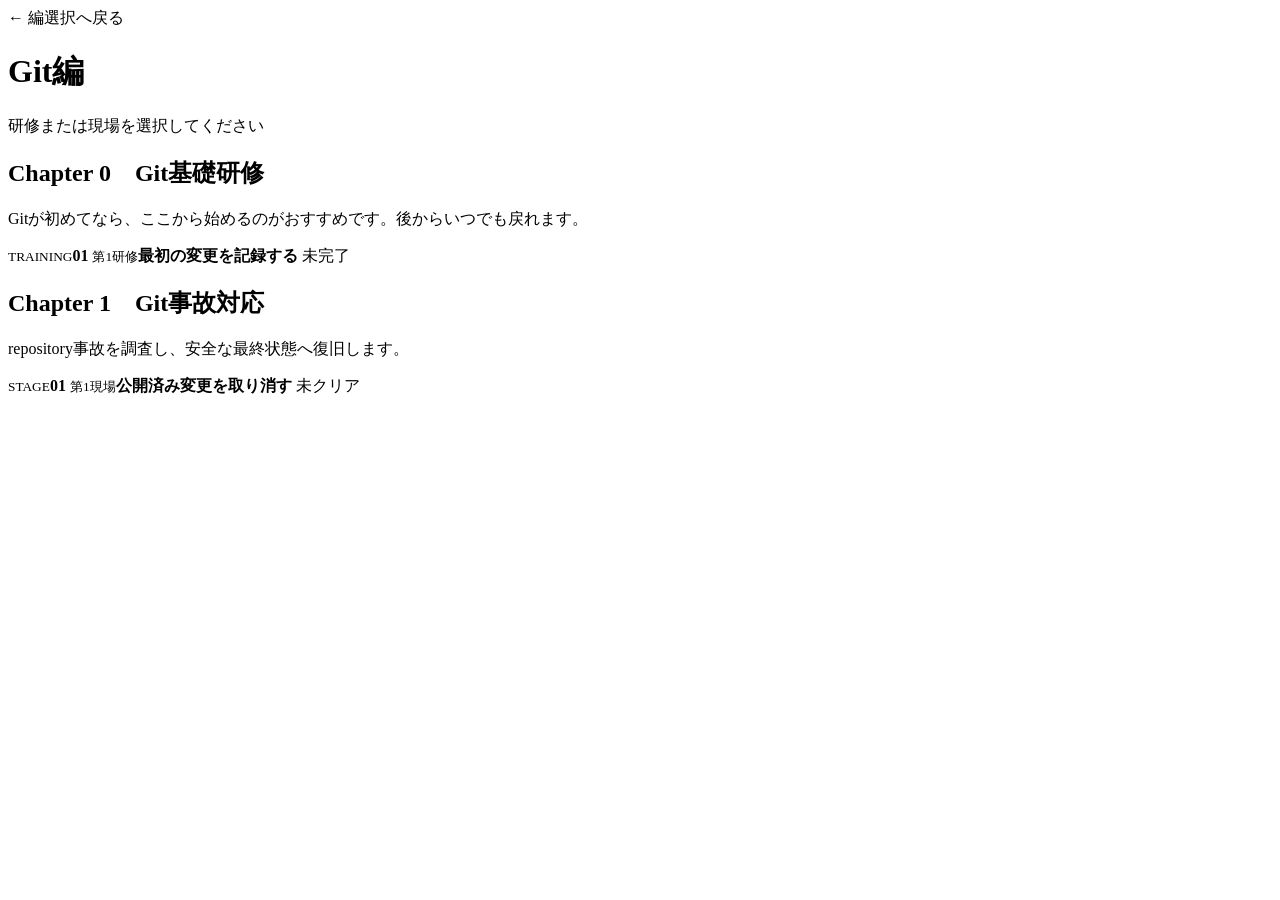
<file: app/src/main/resources/templates/stages.html>
<!doctype html>
<html lang="ja" xmlns:th="http://www.thymeleaf.org">
<head>
  <meta charset="UTF-8">
  <meta name="viewport" content="width=device-width, initial-scale=1">
  <meta http-equiv="Content-Security-Policy" content="default-src 'self'; style-src 'self'; img-src 'self'; base-uri 'none'; form-action 'self'">
  <title>Developer Dungeon | Git編</title>
  <link rel="stylesheet" th:href="@{/entry.css}">
</head>
<body class="stage-select-page">
<main class="stage-board">
  <a class="back-link" th:href="@{/}">← 編選択へ戻る</a>
  <header class="board-heading"><h1>Git編</h1><p>研修または現場を選択してください</p></header>
  <section id="training-stages" class="board-chapter" aria-labelledby="training-heading">
    <h2 id="training-heading">Chapter 0　Git基礎研修</h2>
    <p>Gitが初めてなら、ここから始めるのがおすすめです。後からいつでも戻れます。</p>
  <div class="board-list" aria-label="Git基礎研修の一覧">
    <a class="board-row training-row" th:each="stage : ${trainingStages}" th:href="@{|/training/${stage.stageKey}|}">
      <span class="board-pin" aria-hidden="true" th:classappend="${stage.cleared ? ' pin-cleared' : ''}"></span>
      <span class="board-number"><small>TRAINING</small><strong th:text="${#numbers.formatInteger(stage.number, 2)}">01</strong></span>
      <span class="board-title"><small th:text="${'第' + stage.number + '研修'}">第1研修</small><strong th:text="${stage.title}">最初の変更を記録する</strong></span>
      <span class="board-status" th:classappend="${stage.cleared ? ' is-cleared' : ''}" th:text="${stage.cleared ? '研修完了' : '未完了'}">未完了</span>
    </a>
  </div>
  </section>
  <section class="board-chapter" aria-labelledby="incident-heading">
    <h2 id="incident-heading">Chapter 1　Git事故対応</h2>
    <p>repository事故を調査し、安全な最終状態へ復旧します。</p>
  <div class="board-list" aria-label="Git事故対応のステージ一覧">
    <a class="board-row" th:each="stage : ${stages}" th:href="@{|/stages/${stage.stageKey}|}">
      <span class="board-pin" aria-hidden="true" th:classappend="${stage.cleared ? ' pin-cleared' : ''}"></span>
      <span class="board-number"><small>STAGE</small><strong th:text="${#numbers.formatInteger(stage.number, 2)}">01</strong></span>
      <span class="board-title"><small th:text="${'第' + stage.number + '現場'}">第1現場</small><strong th:text="${stage.title}">公開済み変更を取り消す</strong></span>
      <span class="board-status" th:classappend="${stage.cleared ? ' is-cleared' : ''}" th:text="${stage.cleared ? 'CLEAR' : '未クリア'}">未クリア</span>
    </a>
  </div>
  </section>
</main>
</body>
</html>
</file>
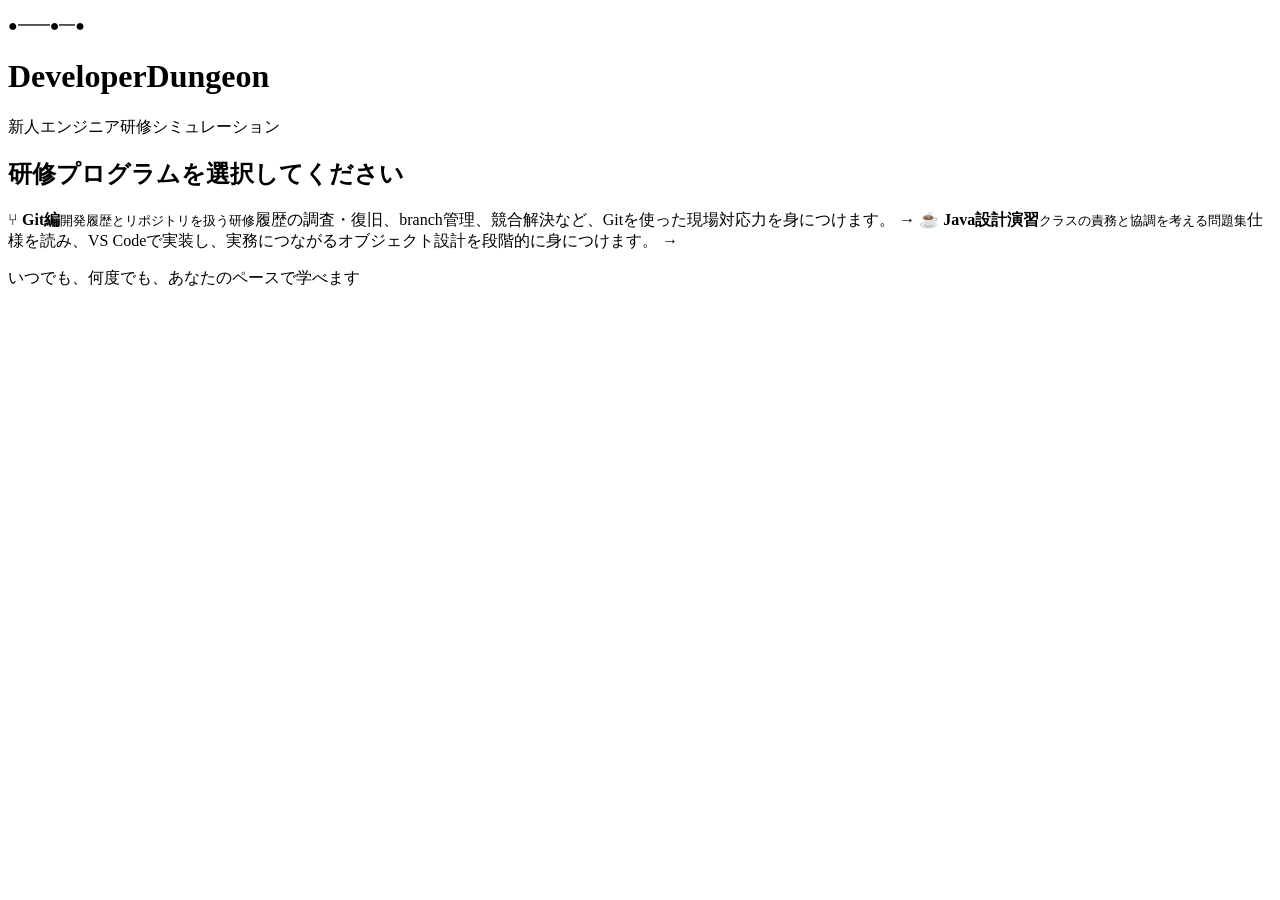
<file: app/src/main/resources/templates/title.html>
<!doctype html>
<html lang="ja" xmlns:th="http://www.thymeleaf.org">
<head>
  <meta charset="UTF-8">
  <meta name="viewport" content="width=device-width, initial-scale=1">
  <meta http-equiv="Content-Security-Policy" content="default-src 'self'; style-src 'self'; img-src 'self'; base-uri 'none'; form-action 'self'">
  <title>Developer Dungeon | 研修プログラム選択</title>
  <link rel="stylesheet" th:href="@{/entry.css}">
</head>
<body class="title-page">
<main class="title-shell">
  <header class="title-heading">
    <p class="title-route" aria-hidden="true">●━━●━●</p>
    <h1><span>Developer</span><strong>Dungeon</strong></h1>
    <p class="title-subtitle">新人エンジニア研修シミュレーション</p>
  </header>
  <section class="program-select" aria-labelledby="program-heading">
    <h2 id="program-heading">研修プログラムを選択してください</h2>
    <div class="program-grid">
      <a class="program-card" th:href="@{/git/stages}">
        <span class="program-icon" aria-hidden="true">⑂</span>
        <span class="program-copy"><strong>Git編</strong><small>開発履歴とリポジトリを扱う研修</small><span>履歴の調査・復旧、branch管理、競合解決など、Gitを使った現場対応力を身につけます。</span></span>
        <span class="program-arrow" aria-hidden="true">→</span>
      </a>
      <a class="program-card program-card-java" th:href="@{/java/problems}">
        <span class="program-icon" aria-hidden="true">☕</span>
        <span class="program-copy"><strong>Java設計演習</strong><small>クラスの責務と協調を考える問題集</small><span>仕様を読み、VS Codeで実装し、実務につながるオブジェクト設計を段階的に身につけます。</span></span>
        <span class="program-arrow" aria-hidden="true">→</span>
      </a>
    </div>
  </section>
  <p class="title-note">いつでも、何度でも、あなたのペースで学べます</p>
</main>
</body>
</html>
</file>
